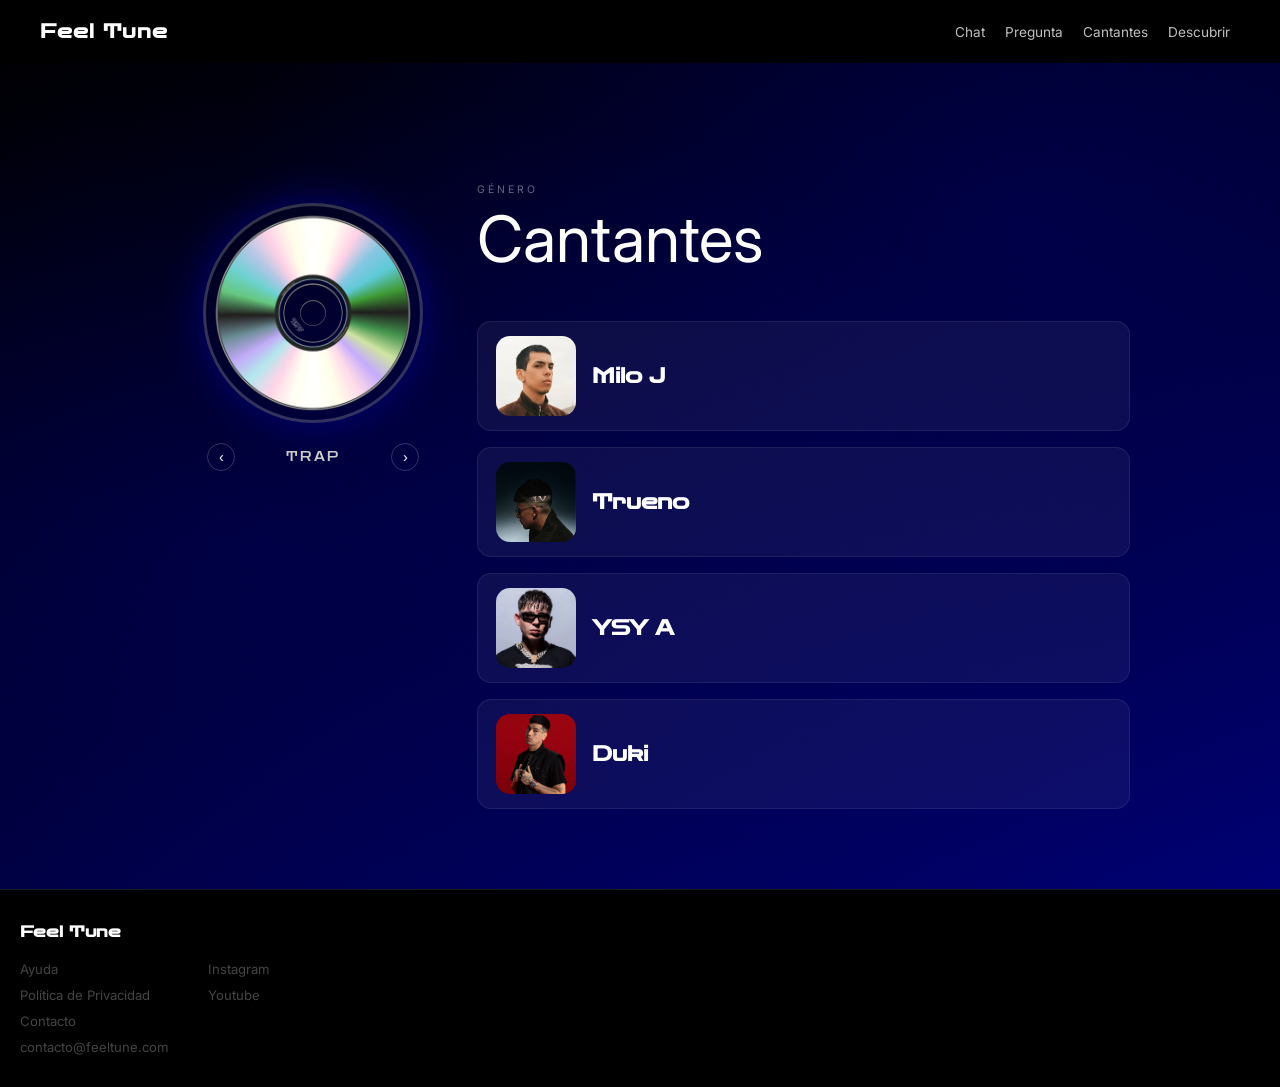
<file: cantantes.html>
<!DOCTYPE html>
<html lang="es">
<head>
  <meta charset="UTF-8">
  <meta name="viewport" content="width=device-width, initial-scale=1.0">
  <title>Feel Tune — Cantantes</title>
  <link rel="stylesheet" href="css/estilos.css">
</head>
<body class="pag-cantantes">

<!-- MOBILE MENU -->
<div class="mobile-menu" id="mobileMenu">
  <button class="mobile-menu-close" id="menuClose">✕</button>
  <a href="chat.html">Chat</a>
  <a href="preguntas.html">Preguntas</a>
  <a href="cantantes.html">Cantantes</a>
  <a href="descubrir.html">Descubrir</a>
</div>

<!-- HEADER -->
<header class="header-chat">
  <div class="nav-logo"><a href="index.html">Feel Tune</a></div>
  <nav class="nav-pag">
    <a href="chat.html">Chat</a>
    <a href="preguntas.html">Pregunta</a>
    <a href="cantantes.html">Cantantes</a>
    <a href="descubrir.html">Descubrir</a>
  </nav>
  <button class="hamburger" id="hamburger" aria-label="Menú">
    <span></span><span></span><span></span>
  </button>
</header>

<div class="contenedor-cantantes">

  <!-- ===== MOBILE: CD + flechas género + cantante único con flechas ===== -->
  <div class="mobile-cantantes-wrap" id="mobileCantantesWrap">
    <img src="imagenes/cd.png" class="mobile-cd-img" alt="disco">
    <div class="mobile-genre-nav">
      <button class="mobile-arrow-btn" id="mobileGenrePrev">&#8249;</button>
      <div class="mobile-genre-title" id="mobileGenreTitle">Trap</div>
      <button class="mobile-arrow-btn" id="mobileGenreNext">&#8250;</button>
    </div>
    <div class="mobile-cantantes-section">
      <div class="mobile-seccion-label">Cantantes</div>
      <div class="mobile-singer-row">
        <button class="mobile-arrow-btn" id="mobilePrev">&#8249;</button>
        <a class="mobile-singer-circle-wrap" id="mobileSingerLink" href="#">
          <img class="mobile-singer-circle" id="mobileSingerImg" src="" alt="">
          <span class="mobile-singer-name" id="mobileSingerName"></span>
        </a>
        <button class="mobile-arrow-btn" id="mobileNext">&#8250;</button>
      </div>
    </div>
  </div>

  <!-- ===== TABLET: CD centrado + grilla circular ===== -->
  <div class="disco-wrap" id="discoCdMobile" style="padding-top: 80px;">
    <img src="imagenes/cd.png" class="disco-cd" alt="disco" id="discoCdImg">
    <div class="genre-nav">
      <button class="genre-arrow" onclick="changeGenreTablet(-1)">&#8249;</button>
      <span class="genre-current-name" id="genreCurrentName">Trap</span>
      <button class="genre-arrow" onclick="changeGenreTablet(1)">&#8250;</button>
    </div>
  </div>
  <div class="mobile-cantantes-titulo">Cantantes</div>
  <div class="cantantes-grid-mobile" id="cantantesGridMobile"></div>

  <!-- ===== DESKTOP: CD sidebar + lista ===== -->
  <div class="cantantes-tablet-layout">
    <div class="disco-wrap">
      <img src="imagenes/cd.png" class="disco-cd" alt="disco" id="discoCd">
      <div class="genre-nav">
        <button class="genre-arrow" onclick="changeGenreTablet(-1)">&#8249;</button>
        <span class="genre-current-name" id="genreCurrentNameDesktop">Trap</span>
        <button class="genre-arrow" onclick="changeGenreTablet(1)">&#8250;</button>
      </div>
    </div>
    <div>
      <div class="tablet-genre-label" id="tabletGenreLabel">Género</div>
      <div class="tablet-titulo" id="tabletTitulo">Cantantes</div>
      <div class="tablet-cantantes-list" id="tabletCantantesList"></div>
    </div>
  </div>

</div>

<!-- FOOTER -->
<footer>
  <div class="footer-brand">Feel Tune</div>
  <div class="footer-links">
    <div class="footer-col">
      <a href="#">Ayuda</a>
      <a href="#">Política de Privacidad</a>
      <a href="#">Contacto</a>
      <a href="#">contacto@feeltune.com</a>
    </div>
    <div class="footer-col">
      <a href="#">Instagram</a>
      <a href="#">Youtube</a>
    </div>
  </div>
</footer>

<script src="script.js"></script>
</body>
</html>
</file>
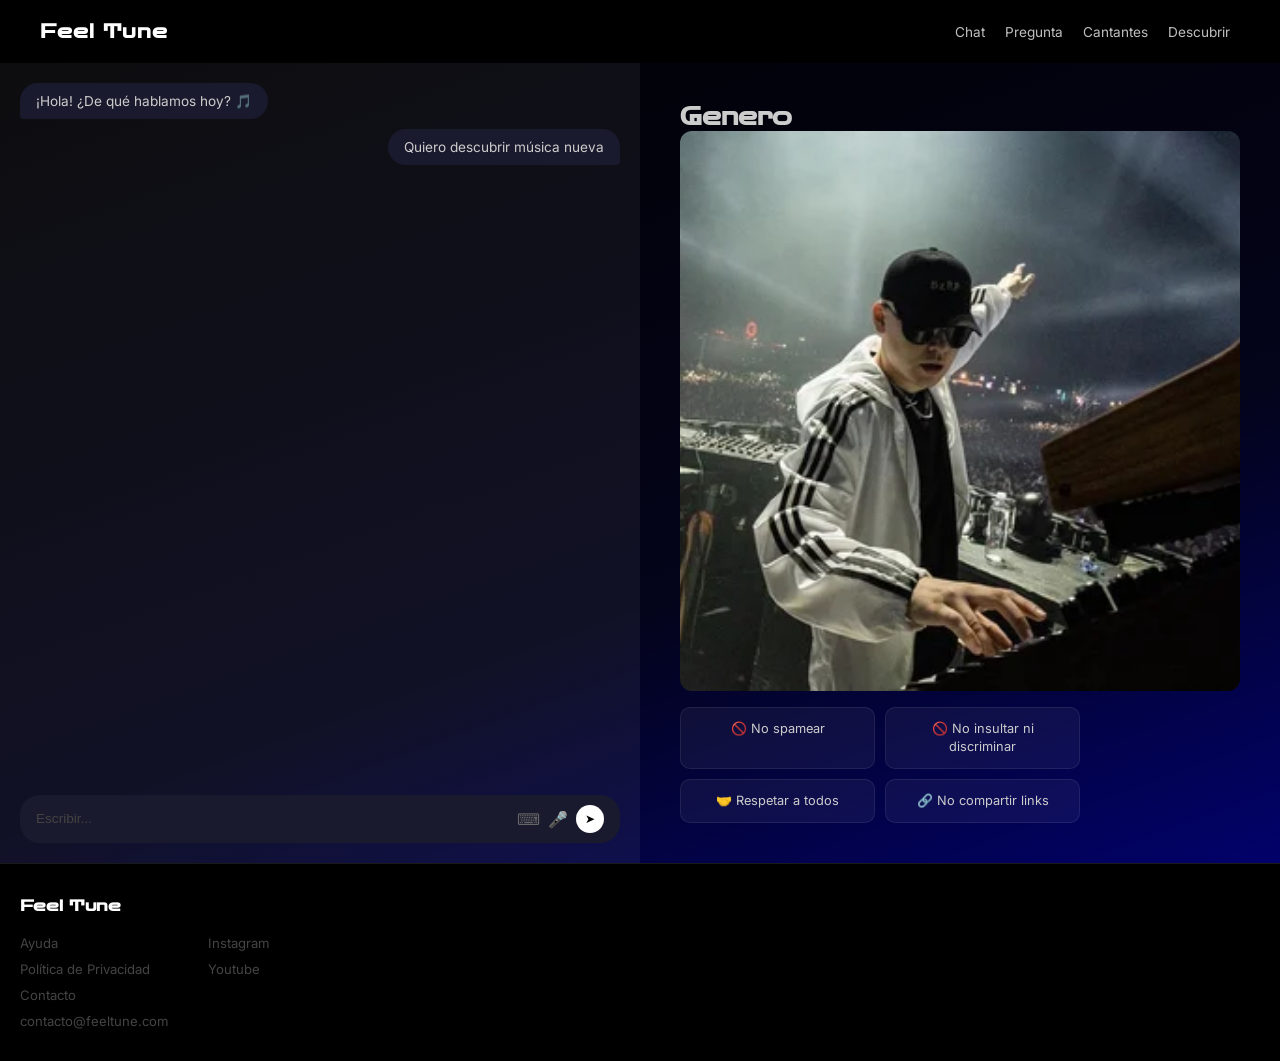
<file: chat.html>
<!DOCTYPE html>
<html lang="es">
<head>
  <meta charset="UTF-8">
  <meta name="viewport" content="width=device-width, initial-scale=1.0">
  <title>Feel Tune — Chat</title>
  <link rel="stylesheet" href="css/estilos.css">
</head>
<body class="chat">

<!-- MOBILE MENU -->
<div class="mobile-menu" id="mobileMenu">
  <button class="mobile-menu-close" id="menuClose">✕</button>
  <a href="chat.html">Chat</a>
  <a href="preguntas.html">Preguntas</a>
  <a href="cantantes.html">Cantantes</a>
  <a href="descubrir.html">Descubrir</a>
</div>

<!-- HEADER -->
<header class="header-chat">
  <div class="nav-logo"><a href="index.html">Feel Tune</a></div>
  <nav class="nav-pag">
    <a href="chat.html">Chat</a>
    <a href="preguntas.html">Pregunta</a>
    <a href="cantantes.html">Cantantes</a>
    <a href="descubrir.html">Descubrir</a>
  </nav>
  <button class="hamburger" id="hamburger" aria-label="Menú">
    <span></span><span></span><span></span>
  </button>
</header>

<!-- CHAT -->
<section class="chat-section chat-pag">
  <!-- Normas (mobile + tablet) -->
  <div class="normas-wrap" id="normasWrap">
    <button class="normas" id="normasBtn" onclick="toggleNormas()">Normas</button>
    <ul class="normas-list" id="normasList">
      <li>No spamear</li>
      <li>No insultar / Ni discriminar</li>
      <li>Respetar a todos</li>
      <li>No compartir links</li>
    </ul>
  </div>

  <div class="solo-chat" id="chatMessages">
    <div class="chat-burbuja izquierda">¡Hola! ¿De qué hablamos hoy? 🎵</div>
    <div class="chat-burbuja derecha">Quiero descubrir música nueva</div>
  </div>

  <form class="chat-input-wrap" id="chatForm" onsubmit="sendChat(event)">
    <input type="text" placeholder="Escribir..." class="chat-input" id="chatInput">
    <div class="chat-iconos">
      <span>⌨</span>
      <span>🎤</span>
      <button type="submit" class="chat-send" style="background:#fff;border:none;cursor:pointer;">➤</button>
    </div>
  </form>
</section>

<!-- Categoría / imagen -->
<div class="chat-categoria">
  <h2 class="titulo-chat">Genero</h2>
  <picture class="chat-foto">
  <source media="(min-width: 1200px)" srcset="imagenes/bzrp3.webp">
  <source media="(min-width: 768px)" srcset="imagenes/bzrp4.jpg">
  <img src="imagenes/bzrp2.jpg" alt="Imagen de BZRP Categoría">
  </picture>

  <!-- Normas desktop (2x2 grid below image) -->
  <div class="normas-desktop">
    <div class="normas-desktop-item">🚫 No spamear</div>
    <div class="normas-desktop-item">🚫 No insultar ni discriminar</div>
    <div class="normas-desktop-item">🤝 Respetar a todos</div>
    <div class="normas-desktop-item">🔗 No compartir links</div>
  </div>
</div>

<!-- FOOTER -->
<footer class="footer-chat">
  <div class="footer-brand">Feel Tune</div>
  <div class="footer-links">
    <div class="footer-col">
      <a href="#">Ayuda</a>
      <a href="#">Política de Privacidad</a>
      <a href="#">Contacto</a>
      <a href="#">contacto@feeltune.com</a>
    </div>
    <div class="footer-col">
      <a href="#">Instagram</a>
      <a href="#">Youtube</a>
    </div>
  </div>
</footer>

<script src="script.js"></script>
</body>
</html>
</file>
<file: css/estilos.css>
/* ===== TIPOGRAFÍA ===== */
@import url('https://fonts.googleapis.com/css2?family=Inter:wght@400;500;700&family=Zen+Dots&display=swap');
/* ===== RESET & BASE ===== */
*, *::before, *::after { margin: 0; padding: 0; box-sizing: border-box; }

:root {
  --ft-bg:       #0a0a0f;
  --ft-card:     #13131a;
  --ft-border:   #1e1e2e;
  --ft-accent:   #3a4eff;
  --ft-accent2:  #ff3a6e;
  --ft-text:     #f0f0f0;
  --ft-muted:    #666;
  --ft-radius:   14px;
  --ft-font-head: 'Zen Dots', cursive;
  --ft-font-body: 'Inter', sans-serif;
}

html { scroll-behavior: smooth; }

body {
  background: linear-gradient(160deg, #000000 0%, #04041a 55%, #00008b 100%);
  min-height: 100vh;
  color: #ccc;
  font-family: var(--ft-font-body);
  width: 100%;
  overflow-x: hidden;
}

h1, h2, h3 { font-family: var(--ft-font-head); }
img { max-width: 100%; display: block; }
a { text-decoration: none; }

/* ===================================================================
   HEADER / NAV — MOBILE (hamburger)
   =================================================================== */
header {
  width: 100%;
  display: flex;
  justify-content: space-between;
  align-items: center;
  padding: 16px 20px;
  z-index: 100;
  background: rgba(0, 0, 0, 0.97);
  position: sticky;
}

header.header-chat { position: sticky; top: 0; left: 0; }
header.header-index { position: sticky; top: 0; left: 0; }

.nav-logo a {
  color: white;
  font-family: var(--ft-font-head);
  font-size: 1rem;
  font-weight: 700;
  letter-spacing: 0.05em;
}

/* Desktop nav — hidden on mobile */
.nav-pag { display: none; }
.nav-pag a {
  color: #fff;
  font-size: 0.75rem;
  margin-inline: 8px;
  opacity: 0.75;
  transition: opacity .2s;
}
.nav-pag a:hover { opacity: 1; }

/* Hamburger button */
.hamburger {
  display: flex;
  flex-direction: column;
  gap: 5px;
  cursor: pointer;
  background: none;
  border: none;
  padding: 4px;
  z-index: 200;
}
.hamburger span {
  display: block;
  width: 24px;
  height: 2px;
  background: #fff;
  border-radius: 2px;
  transition: all .3s ease;
}
.hamburger.open span:nth-child(1) { transform: translateY(7px) rotate(45deg); }
.hamburger.open span:nth-child(2) { opacity: 0; }
.hamburger.open span:nth-child(3) { transform: translateY(-7px) rotate(-45deg); }

/* Mobile dropdown menu */
.mobile-menu {
  display: none;
  position: fixed;
  top: 0; left: 0;
  width: 100%; height: 100%;
  background: rgba(0,0,0,0.97);
  z-index: 150;
  flex-direction: column;
  align-items: center;
  justify-content: center;
  gap: 32px;
}
.mobile-menu.open { display: flex; }
.mobile-menu a {
  color: #fff;
  font-family: var(--ft-font-head);
  font-size: 1.8rem;
  letter-spacing: 0.05em;
  opacity: 0;
  transform: translateY(20px);
  transition: opacity .3s ease, transform .3s ease;
}
.mobile-menu.open a { opacity: 1; transform: translateY(0); }
.mobile-menu.open a:nth-child(1) { transition-delay: .05s; }
.mobile-menu.open a:nth-child(2) { transition-delay: .10s; }
.mobile-menu.open a:nth-child(3) { transition-delay: .15s; }
.mobile-menu.open a:nth-child(4) { transition-delay: .20s; }
.mobile-menu a:hover { color: var(--ft-accent); }
.mobile-menu-close {
  position: absolute;
  top: 20px; right: 20px;
  background: none; border: none;
  color: #fff; font-size: 2rem;
  cursor: pointer; z-index: 200;
}

/* ===================================================================
   FOOTER
   =================================================================== */
footer {
  width: 100%;
  padding: 32px 20px;
  background: #000;
  border-top: 1px solid #1a1a1a;
  margin-top: auto;
}
.footer-brand {
  color: #fff;
  font-family: var(--ft-font-head);
  font-size: 1rem;
  font-weight: 800;
  margin-bottom: 20px;
}
.footer-links { display: flex; gap: 40px; }
.footer-col { display: flex; flex-direction: column; gap: 10px; }
.footer-col a { color: #444; font-size: 0.82rem; }
.footer-col a:hover { color: #ccc; }

/* ===================================================================
   INDEX — MOBILE
   =================================================================== */

/* HERO */
.hero {
  position: relative;
  width: 100%;
  height: 85vh;
  overflow: hidden;
  background: #111;
}
.hero-video {
  position: absolute;
  top: 0; left: 0;
  width: 100%; height: 100%;
  object-fit: cover;
  z-index: 0;
}
.hero-overlay {
  position: absolute;
  inset: 0;
  background: linear-gradient(to bottom, rgba(0,0,0,0.3) 0%, rgba(0,0,0,0.6) 100%);
  z-index: 1;
}
.hero-content {
  position: relative;
  z-index: 2;
  padding: 120px 20px 40px;
}
.hero-content h1 {
  font-size: 3rem;
  color: #fff;
  line-height: 1.05;
  text-transform: uppercase;
}
.hero-content h1 span { font-style: italic; color: var(--ft-accent); }
.hero-content p {
  color: #ccc;
  font-size: 0.85rem;
  margin-top: 12px;
  line-height: 1.6;
}

/* CANTANTES SCROLL */
.cantantes-section { width: 100%; padding: 20px 0; background: #000; }
.cantantes-scroll {
  display: flex;
  gap: 16px;
  padding: 0 20px;
  overflow-x: auto;
  scrollbar-width: none;
}
.cantantes-scroll::-webkit-scrollbar { display: none; }
.cantante-img {
  width: 72px; height: 72px;
  border-radius: 50%;
  object-fit: cover;
  flex-shrink: 0;
  border: 2px solid #222;
  cursor: pointer;
  transition: border-color .2s;
}
.cantante-img:hover { border-color: var(--ft-accent); }

/* DATOS */
.datos {
  width: 100%;
  padding: 24px 20px;
  background: #000;
  border-top: 1px solid #1a1a1a;
}
.datos-header { display: flex; justify-content: space-between; align-items: center; margin-bottom: 20px; }
.datos-brand { color: #fff; font-weight: 700; font-size: 0.95rem; }
.datos-servicio { color: #555; font-size: 0.8rem; }
.datos-links { display: flex; flex-direction: column; gap: 8px; margin-bottom: 20px; }
.datos-link {
  display: flex; justify-content: space-between; align-items: center;
  color: #fff; font-size: 1.1rem; font-weight: 600;
  border-bottom: 1px solid #1a1a1a; padding-bottom: 8px;
}
.num { color: #444; font-size: 0.75rem; font-weight: 400; }
.datos-texto { color: #666; font-size: 0.82rem; line-height: 1.7; margin-bottom: 20px; }
.btn-sumate {
  display: block; width: 100%; padding: 14px;
  background: #fff; color: #000; border: none; border-radius: 30px;
  font-size: 0.9rem; font-weight: 700; cursor: pointer; letter-spacing: 0.02em;
}
.btn-sumate:hover { background: #e0e0e0; }

/* CUERPO — mobile: só uma imagem */
.cuerpo { width: 100%; padding: 24px 20px; background: transparent; }
.cuerpo-img-wrap { display: flex;flex-direction: column; gap: 10px; margin-bottom: 20px; }
.cuerpo-img {
  width: 100%; /* mobile: só 1 imagem ocupa tudo */
  border-radius: 12px;
  object-fit: cover;
  aspect-ratio: 3/4;
}
.cuerpo-img.hide-mobile { display: none; } /* segunda imagen escondida no mobile */
.cuerpo-titulo { color: #fff; font-size: 1.2rem; line-height: 1.4; text-align: center; }

/* CHAT DEMO (index + sección) */
.chat-section {
  width: 100%;
  padding: 24px 20px;
  background: transparent;
  display: flex; flex-direction: column; gap: 10px;
}
.chat-burbuja {
  background: #1a1a2e;
  color: #ccc;
  padding: 10px 16px;
  border-radius: 18px;
  font-size: 0.85rem;
  max-width: 80%;
}
.chat-burbuja.izquierda { align-self: flex-start; border-bottom-left-radius: 4px; }
.chat-burbuja.derecha { align-self: flex-end; border-bottom-right-radius: 4px; }
.chat-input-wrap {
  margin-top: 8px;
  background: #1a1a2e;
  border-radius: 20px;
  padding: 10px 16px;
  display: flex; align-items: center; gap: 10px;
}
.chat-input {
  flex: 1; background: transparent; border: none; outline: none;
  color: #ccc; font-size: 0.85rem;
}
.chat-input::placeholder { color: #444; }
.chat-iconos { display: flex; gap: 8px; align-items: center; color: #666; font-size: 1rem; }
.chat-send {
  background: #fff; color: #000; border-radius: 50%;
  width: 28px; height: 28px;
  display: flex; align-items: center; justify-content: center;
  font-size: 0.75rem; cursor: pointer;
}

/* REGISTRO */
#registro {
  width: 100%; padding: 32px 20px;
  background: transparent; border-top: 1px solid #1a1a1a;
}
#registro h3 { color: #fff; font-size: 1.6rem; line-height: 1.2; margin-bottom: 8px; }
#registro > p { color: #555; font-size: 0.82rem; margin-bottom: 20px; }
.registro-foto {
  width: 60px; height: 60px; border-radius: 50%;
  overflow: hidden; margin-bottom: 20px; border: 2px solid #333;
  background: linear-gradient(to bottom, #e67171, #c20e0e 90%);
}
.registro-form { display: flex; flex-direction: column; gap: 12px; }
.reg-input {
  width: 100%; background: #111; border: 1px solid #2a2a2a;
  border-radius: 8px; padding: 12px 16px; color: #ccc; font-size: 0.9rem; outline: none;
}
.reg-input::placeholder { color: #444; }
.reg-input:focus { border-color: #444; }
.btn-enviar {
  width: 100%; padding: 14px;
  background: #fff; color: #000; border: none; border-radius: 30px;
  font-size: 0.9rem; font-weight: 700; cursor: pointer; margin-top: 4px;
}
.btn-enviar:hover { background: #e0e0e0; }
/* Success message */
.form-success { display: none; text-align: center; color: var(--ft-accent); font-size: 1rem; padding: 20px 0; }

/* ===================================================================
   CHAT PAGE — MOBILE
   =================================================================== */
body.chat { display: flex; flex-direction: column; min-height: 100vh; }

.chat-section.chat-pag {
  flex: 1;
  padding: 20px 20px 90px;
  display: flex; flex-direction: column; gap: 10px;
}
.solo-chat { display: flex; flex-direction: column; gap: 10px; flex: 1; }

/* Normas dropdown */
.normas-wrap { position: relative; margin-bottom: 12px; }
.normas {
  padding: 10px 20px;
  background: #00008b;
  color: #ccc; border: none; border-radius: 10px;
  cursor: pointer; font-size: 0.85rem;
  display: flex; align-items: center; gap: 8px;
}
.normas::after { content: '▾'; transition: transform .2s; }
.normas.open::after { transform: rotate(180deg); }
.normas-list {
  display: none;
  position: absolute; top: calc(100% + 8px); left: 0;
  background: #111; border: 1px solid #2a2a2a;
  border-radius: 10px; padding: 8px 0; min-width: 220px;
  z-index: 50; box-shadow: 0 8px 24px rgba(0,0,0,0.6);
}
.normas-list.open { display: block; }
.normas-list li {
  list-style: none;
  padding: 10px 16px;
  font-size: 0.83rem; color: #ccc;
  border-bottom: 1px solid #1a1a1a;
}
.normas-list li:last-child { border-bottom: none; }
.normas-list li::before { content: '• '; color: var(--ft-accent); }

picture.chat-foto {
  display: block;
  width: 100%;
  border-radius: 12px;
  aspect-ratio: 1;
  overflow: hidden;
}

picture.chat-foto img {
  width: 100%;
  height: 100%;
  object-fit: cover;
  display: block;
}

/* Chat page footer */
.footer-chat { margin-top: auto; }

/* ===================================================================
   PREGUNTAS PAGE
   =================================================================== */
body.pregunta-body { display: flex; flex-direction: column; min-height: 100vh; }

.preguntas-pag {
  flex: 1;
  width: 90%; max-width: 600px;
  margin: 40px auto;
  display: flex; flex-direction: column; align-items: center; gap: 12px;
}

.preguntas-titulo {
  color: #fff; font-size: 1.4rem; margin-bottom: 8px; text-align: center;
}

.faq-item {
  width: 100%;
  background: var(--ft-card);
  border: 1px solid var(--ft-border);
  border-radius: var(--ft-radius);
  overflow: hidden;
}
.faq-pregunta {
  width: 100%; text-align: left; padding: 16px 20px;
  background: none; border: none; color: #fff;
  font-size: 0.9rem; cursor: pointer;
  display: flex; justify-content: space-between; align-items: center;
  gap: 12px;
}
.faq-pregunta::after { content: '+'; font-size: 1.2rem; color: var(--ft-accent); flex-shrink: 0; transition: transform .2s; }
.faq-item.open .faq-pregunta::after { transform: rotate(45deg); }
.faq-respuesta {
  max-height: 0; overflow: hidden;
  transition: max-height .35s ease, padding .2s ease;
  padding: 0 20px; color: #888; font-size: 0.85rem; line-height: 1.7;
}
.faq-item.open .faq-respuesta {
  max-height: 200px; padding: 0 20px 16px;
}

/* ===================================================================
   CANTANTES PAGE — MOBILE
   =================================================================== */
body.pag-cantantes {
  background: linear-gradient(160deg, #000 0%, #000033 60%, #00008b 100%);
  display: flex; flex-direction: column; min-height: 100vh;
}

.contenedor-cantantes { flex: 1; padding: 0; }

/* Ocultar bloques que no son de mobile */
.genero-switcher         { display: none; }
.cantantes-grid          { display: none; }
.disco-wrap              { display: none; }
.mobile-cantantes-titulo { display: none; }
.cantantes-grid-mobile   { display: none; }
.cantantes-tablet-layout { display: none; }

/* ===== NUEVO LAYOUT MOBILE ===== */
.mobile-cantantes-wrap {
  display: flex;
  flex-direction: column;
  align-items: center;
  padding: 90px 20px 60px;
  gap: 0;
}

.mobile-cd-img {
  width: 190px; height: 190px;
  border-radius: 50%;
  object-fit: cover;
  border: 3px solid rgba(255,255,255,0.2);
  box-shadow: 0 0 50px rgba(0,0,200,0.7);
  animation: spinMobile 12s linear infinite;
}
@keyframes spinMobile {
  from { transform: rotate(0deg); }
  to   { transform: rotate(360deg); }
}

/* Fila de navegación de género */
.mobile-genre-nav {
  display: flex;
  align-items: center;
  gap: 14px;
  margin: 20px 0 32px;
}

.mobile-genre-title {
  font-family: var(--ft-font-head);
  font-size: 1.5rem;
  color: #fff;
  letter-spacing: 0.05em;
  text-align: center;
  min-width: 140px;
}

/* Sección cantante */
.mobile-cantantes-section {
  width: 100%;
  display: flex;
  flex-direction: column;
  align-items: center;
  gap: 20px;
}

.mobile-seccion-label {
  font-family: var(--ft-font-head);
  font-size: 1.4rem;
  color: #fff;
  letter-spacing: 0.04em;
  text-align: center;
}

/* Fila: flecha + foto + flecha */
.mobile-singer-row {
  display: flex;
  align-items: center;
  gap: 20px;
}

.mobile-arrow-btn {
  background: none;
  border: 1px solid rgba(255,255,255,0.25);
  color: #fff;
  border-radius: 50%;
  width: 36px; height: 36px;
  font-size: 1.2rem;
  cursor: pointer;
  display: flex; align-items: center; justify-content: center;
  transition: all .2s;
  flex-shrink: 0;
}
.mobile-arrow-btn:hover {
  background: var(--ft-accent);
  border-color: var(--ft-accent);
}

.mobile-singer-circle-wrap {
  display: flex;
  flex-direction: column;
  align-items: center;
  gap: 12px;
  text-decoration: none;
  transition: opacity .2s;
}
.mobile-singer-circle-wrap:hover { opacity: 0.85; }

.mobile-singer-circle {
  width: 160px; height: 160px;
  border-radius: 50%;
  object-fit: cover;
  object-position: top;
  border: 3px solid rgba(255,255,255,0.25);
  box-shadow: 0 0 35px rgba(0,0,200,0.55);
}

.mobile-singer-name {
  color: #ccc;
  font-size: 0.92rem;
  font-weight: 500;
  text-align: center;
  font-family: var(--ft-font-head);
  letter-spacing: 0.03em;
}

/* CD layout — estilos base para tablet */
@keyframes spin { from { transform: rotate(0deg); } to { transform: rotate(360deg); } }
.disco-cd {
  width: 150px; height: 150px; border-radius: 50%;
  object-fit: cover;
  border: 3px solid rgba(255,255,255,0.2);
  box-shadow: 0 0 40px rgba(0,0,139,0.8);
  animation: spin 12s linear infinite;
}
.genre-nav { display: flex; align-items: center; gap: 10px; }
.genre-arrow {
  background: none; border: 1px solid rgba(255,255,255,0.2);
  color: #fff; border-radius: 50%; width: 32px; height: 32px;
  cursor: pointer; font-size: 1.1rem; display: flex; align-items: center; justify-content: center;
  transition: all .2s;
}
.genre-arrow:hover { background: var(--ft-accent); border-color: var(--ft-accent); }
.genre-current-name {
  color: #fff; font-size: 1.1rem; font-family: var(--ft-font-head);
  letter-spacing: .05em; white-space: nowrap; min-width: 100px; text-align: center;
}
.mobile-cantantes-titulo {
  color: #fff; font-family: var(--ft-font-head);
  font-size: 1.6rem; text-align: center;
  margin: 20px 0 8px; padding: 0 20px;
}
.cantantes-grid-mobile {
  display: none;
}
.cantante-card-mobile {
  display: flex; flex-direction: column; align-items: center; gap: 8px;
  text-decoration: none; cursor: pointer;
}
.cantante-card-mobile img {
  width: 100px; height: 100px;
  border-radius: 50%; object-fit: cover; object-position: top;
  border: 2px solid rgba(255,255,255,0.15);
  transition: border-color .2s, box-shadow .2s;
}
.cantante-card-mobile:hover img {
  border-color: var(--ft-accent);
  box-shadow: 0 0 16px rgba(58,78,255,0.5);
}
.cantante-card-mobile-nombre {
  color: #fff; font-size: 0.82rem; font-weight: 600;
  font-family: var(--ft-font-head); text-align: center;
}

/* ===================================================================
   INFO PAGE
   =================================================================== */
body.info-body {
  background: linear-gradient(160deg, #000 0%, #000033 60%, #00008b 100%);
  display: flex; flex-direction: column; min-height: 100vh;
}
.info-container {
  flex: 1; max-width: 700px; margin: 0 auto;
  padding: 100px 20px 60px;
  display: flex; flex-direction: column; align-items: center; gap: 24px;
}
.info-foto {
  width: 200px; height: 200px;
  border-radius: 50%; object-fit: cover; object-position: top;
  border: 3px solid rgba(255,255,255,0.2);
  box-shadow: 0 0 40px rgba(0,0,255,0.4);
}
.info-nombre {
  font-size: 2.4rem; color: #fff; text-align: center;
}
.info-genero {
  font-size: 0.75rem; letter-spacing: .3em; text-transform: uppercase;
  color: var(--ft-accent); text-align: center;
}
.info-texto {
  color: #888; font-size: 0.9rem; line-height: 1.8; text-align: center; max-width: 540px;
}

/* ===================================================================
   DESCUBRIR PAGE
   =================================================================== */
body.body-descubrir {
  background: var(--ft-bg);
  display: flex; flex-direction: column;
  color: var(--ft-text);
  min-height: 100vh;
}

/* .phone ya no limita el ancho — es solo un contenedor flex */
.phone { width: 100%; flex: 1; display: flex; flex-direction: column; }

body.body-descubrir .hero {
  width: 100%; height: 220px;
  background-image: url("https://images.unsplash.com/photo-1501386761578-eac5c94b800a?q=80&w=1200&auto=format&fit=crop");
  background-size: cover; background-position: center;
  flex-shrink: 0;
}

.progress-bar-wrap { padding: 16px 24px; 
display: flex;
flex-direction: column;
align-items: center;}
.progress-bar-track {
  height: 4px; background: var(--ft-border); border-radius: 2px; overflow: hidden;
}
.progress-bar-fill {
  height: 100%; background: var(--ft-accent); border-radius: 2px;
  transition: width .5s cubic-bezier(.4,0,.2,1);
}
.progress-dots {
  display: flex; gap: 4px; margin-top: 10px;
  overflow-x: auto; padding-bottom: 2px; scrollbar-width: none;
}
.progress-dots::-webkit-scrollbar { display: none; }
.dot {
  width: 18px; height: 18px; border-radius: 50%;
  border: 1.5px solid var(--ft-border); flex-shrink: 0; transition: all .3s ease; font-size: 0;
}
.dot.done { background: var(--ft-accent); border-color: var(--ft-accent); }
.dot.active { border-color: var(--ft-accent); box-shadow: 0 0 0 2px rgba(58,78,255,.25); }

/* Mobile: columna única */
.main-content {
  padding: 16px 24px; flex: 1;
  display: flex; flex-direction: column; gap: 16px;
}
.stats-card {
  background: var(--ft-card); border: 1px solid var(--ft-border);
  border-radius: var(--ft-radius); padding: 16px 20px;
}
.stats-title { font-size: 11px; text-transform: uppercase; letter-spacing: 1.5px; color: var(--ft-muted); margin-bottom: 12px; }
.stats-row { display: flex; gap: 12px; }
.stat-item {
  flex: 1; background: var(--ft-bg); border: 1px solid var(--ft-border);
  border-radius: 10px; padding: 14px; text-align: center;
}
.stat-num { font-family: var(--ft-font-head); font-size: 26px; color: var(--ft-accent); }
.stat-label { font-size: 11px; color: var(--ft-muted); margin-top: 4px; }
.upcoming-list { margin-top: 12px; display: flex; flex-direction: column; gap: 6px; }
.upcoming-item {
  display: flex; align-items: center; gap: 10px;
  padding: 10px 14px; background: var(--ft-bg);
  border-radius: 9px; border: 1px solid var(--ft-border);
}
.upcoming-num { font-size: 11px; color: var(--ft-muted); min-width: 24px; }
.upcoming-q { font-size: 13px; color: var(--ft-muted); white-space: nowrap; overflow: hidden; text-overflow: ellipsis; flex: 1; }

.q-wrap { display: block; }
.q-counter { font-size: 11px; color: var(--ft-muted); text-transform: uppercase; letter-spacing: 1.5px; margin-bottom: 8px; }
.q-text { font-size: 20px; font-weight: 600; line-height: 1.4; margin-bottom: 24px; color: var(--ft-text); }
.options { display: flex; flex-direction: column; gap: 10px; }
.opt-btn {
  display: flex; align-items: center; gap: 14px;
  padding: 14px 18px; background: var(--ft-card);
  border: 1.5px solid var(--ft-border); border-radius: var(--ft-radius);
  cursor: pointer; transition: all .2s ease;
  text-align: left; color: var(--ft-text);
  font-family: var(--ft-font-body); font-size: 15px; width: 100%;
}
.opt-letter {
  width: 30px; height: 30px; border-radius: 8px;
  background: var(--ft-border); display: flex; align-items: center;
  justify-content: center; font-size: 13px; font-weight: 600; flex-shrink: 0; transition: all .2s;
}
.opt-btn:hover { border-color: var(--ft-accent); background: #07001a; }
.opt-btn:hover .opt-letter { background: var(--ft-accent); color: #0d0d0d; }
.opt-btn.selected { border-color: var(--ft-accent); background: #050020; }
.opt-btn.selected .opt-letter { background: var(--ft-accent); color: #0d0d0d; }
.opt-btn.correct { border-color: #362ae7; background: #020020; }

.confirm-wrap { margin-top: 20px; display: flex; justify-content: flex-end; }
.confirm-btn {
  padding: 13px 32px; background: var(--ft-accent); color: #0d0d0d;
  border: none; border-radius: 10px; font-family: var(--ft-font-body);
  font-size: 15px; font-weight: 700; cursor: pointer; transition: all .2s;
  opacity: .4; pointer-events: none;
}
.confirm-btn.active { opacity: 1; pointer-events: all; }
.confirm-btn.active:hover { transform: scale(1.03); }

/* Score pill */
.score-pill {
  background: var(--ft-card); border: 1px solid var(--ft-border);
  border-radius: 20px; padding: 5px 13px; font-size: 13px; font-weight: 600; color: var(--ft-accent);
}

/* Result */
.result-screen {
  padding: 40px 24px; display: none; flex-direction: column; align-items: center; text-align: center;
}
.result-screen.show { display: flex; }
.result-emoji { font-size: 64px; margin-bottom: 16px; animation: pop .5s cubic-bezier(.36,1.7,.6,1); }
@keyframes pop { from { transform: scale(0); } to { transform: scale(1); } }
.result-genre { font-family: var(--ft-font-head); font-size: 32px; color: var(--ft-accent); margin-bottom: 10px; }
.result-desc { font-size: 15px; color: var(--ft-muted); line-height: 1.7; margin-bottom: 28px; max-width: 540px; }
.result-breakdown { width: 100%; max-width: 600px; display: flex; flex-direction: column; gap: 8px; margin-bottom: 28px; }
.result-bar-row { display: flex; align-items: center; gap: 12px; }
.result-bar-label { font-size: 13px; color: var(--ft-muted); min-width: 120px; text-align: right; }
.result-bar-track { flex: 1; height: 7px; background: var(--ft-border); border-radius: 3px; overflow: hidden; }
.result-bar-fill { height: 100%; border-radius: 3px; transition: width 1s ease; }
.restart-btn {
  padding: 14px 40px; background: transparent;
  border: 1.5px solid var(--ft-accent); color: var(--ft-accent);
  border-radius: 10px; font-family: var(--ft-font-body); font-size: 16px;
  font-weight: 600; cursor: pointer; transition: all .2s;
}
.restart-btn:hover { background: var(--ft-accent); color: #0d0d0d; }

body.body-descubrir footer { width: 100%; flex-shrink: 0; }

/* ===================================================================
   TABLET (768px – 1199px)
   =================================================================== */
@media screen and (min-width: 768px) {

  /* NAV: show desktop links, hide hamburger */
  .nav-pag { display: flex; }
  .hamburger { display: none; }
  .mobile-menu { display: none !important; }

  header { padding: 20px 40px; }
  .nav-logo a { font-size: 1.2rem; }
  .nav-pag a { font-size: 0.85rem; margin-inline: 10px; }

  /* INDEX grid */
  body.index {
    display: grid;
    grid-template-columns: 1fr 1fr;
    grid-template-areas:
      "header    header"
      "hero      hero"
      "cantantes cantantes"
      "datos     datos"
      "cuerpo    chat"
      "registro  registro"
      "footer    footer";
  }
  body.index header              { grid-area: header; }
  body.index .hero               { grid-area: hero; }
  body.index .cantantes-section  { grid-area: cantantes; }
  body.index .datos              { grid-area: datos; }
  body.index .cuerpo             { grid-area: cuerpo; }
  body.index .chat-section       { grid-area: chat; }
  body.index #registro           { grid-area: registro; }
  body.index footer              { grid-area: footer; }

  /* Mostrar ambas imágenes en tablet/desktop */
  .cuerpo-img {  }
  .cuerpo-img.hide-mobile { display: block; }

  .hero { height: 70vh; }
  .hero-content { padding: 140px 40px 60px; }
  .hero-content h1 { font-size: 5rem; }
  .hero-content p { font-size: 1rem; max-width: 400px; }

  .cantantes-section { padding: 24px 0; }
  .cantantes-scroll { padding: 0 40px; gap: 20px; }
  .cantante-img { width: 88px; height: 88px; }

  .datos {
    display: grid;
    grid-template-columns: 1fr 1fr;
    grid-template-areas: "brand links" "texto links" "boton links";
    column-gap: 48px; padding: 48px 40px;
  }
  .datos-header { grid-area: brand; margin-bottom: 24px; }
  .datos-texto  { grid-area: texto; font-size: 0.9rem; max-width: 320px; }
  .btn-sumate   { grid-area: boton; width: auto; padding: 14px 32px; align-self: start; margin-top: 24px; }
  .datos-links  { grid-area: links; align-self: center; margin-bottom: 0; }
  .datos-link   { font-size: 2.2rem; font-weight: 800; padding-bottom: 16px; }

  .cuerpo       { padding: 32px 20px 32px 40px; }
  .cuerpo-titulo { font-size: 1.1rem; text-align: left; }
  .chat-section {
    padding: 32px 40px 32px 20px;
    justify-content: center;
    background: rgba(255,255,255,0.05);
    border-radius: 0;
  }

  #registro {
    display: grid;
    grid-template-columns: 1fr 1fr;
    grid-template-areas: "titulo form" "bajada form" "foto form";
    column-gap: 48px; padding: 48px 40px;
  }
  #registro h3 { grid-area: titulo; font-size: 2.4rem; }
  #registro > p { grid-area: bajada; }
  .registro-foto { grid-area: foto; width: 70px; height: 70px; }
  .registro-form { grid-area: form; align-self: center; }

  /* CHAT PAGE TABLET */
  body.chat {
    display: grid;
    grid-template-rows: auto 1fr auto;
    grid-template-columns: 1fr 1fr;
    grid-template-areas: "header header" "chat categoria" "footer footer";
    min-height: 100vh;
  }
  body.chat header { grid-area: header; }
  body.chat .chat-section.chat-pag {
    grid-area: chat; padding: 20px;
    background: rgba(255,255,255,0.05);
  }
  body.chat .chat-categoria { grid-area: categoria; padding: 20px; justify-content: center; }
  body.chat .categoria { width: 80%; max-width: 400px; aspect-ratio: auto; }
  body.chat footer { grid-area: footer; }

  /* NORMAS tablet: mismo comportamiento que mobile */

  /* CANTANTES PAGE TABLET — CD centrado + grilla circular */
  body.pag-cantantes { display: flex; flex-direction: column; min-height: 100vh; }

  /* Ocultar mobile wrap, mostrar tablet */
  .mobile-cantantes-wrap   { display: none; }
  .disco-wrap              { display: flex; flex-direction: column; align-items: center; gap: 12px; padding-top: 32px; }
  .mobile-cantantes-titulo { display: block; }
  .cantantes-grid-mobile   { display: grid; }

  .disco-cd { width: 200px; height: 200px; }
  .genre-current-name { font-size: 1.3rem; min-width: 140px; }
  .mobile-cantantes-titulo { font-size: 2rem; }

.cantantes-grid-mobile {
  display: grid;
  grid-template-columns: repeat(2, 180px);
  justify-content: center;
  gap: 40px 80px;
  padding: 30px 0 60px;
}
.cantante-card-mobile img {
  width: 200px;
  height: 200px;
  border-radius: 50%;
  object-fit: cover;
}
  .cantante-card-mobile-nombre { font-size: 0.9rem; }

  /* Desktop layout sigue oculto */
  .cantantes-tablet-layout { display: none; }

  /* PREGUNTAS TABLET */
  .preguntas-pag { width: 70%; }

  /* DESCUBRIR tablet: hero más alto, dos columnas */
  body.body-descubrir { flex-direction: column; }
  .phone { max-width: 100%; }
  body.body-descubrir .hero { height: 280px; }
  .main-content {
    display: grid;
    grid-template-columns: 300px 1fr;
    gap: 24px;
    align-items: start;
    padding: 24px 40px;
  }
  .stats-card { margin-bottom: 0; position: sticky; top: 100px; }
  .q-text { font-size: 22px; }
}

/* ===================================================================
   DESKTOP (1200px+)
   =================================================================== */
@media screen and (min-width: 1200px) {

  /* INDEX */
  .hero-content h1 { font-size: 7rem; }
  .cuerpo-titulo { font-size: 1.4rem; }
  .datos-link { font-size: 3rem; }

  /* DESCUBRIR desktop: columnas más anchas, hero más alto */
  body.body-descubrir .hero { height: 340px; }
  .main-content {
    grid-template-columns: 360px 1fr;
    gap: 40px;
    padding: 40px 80px;
    max-width: 1400px;
    margin: 0 auto;
    width: 100%;
  }
  .progress-bar-wrap { padding: 20px 80px; max-width: 1400px; margin: 0 auto; width: 100%; }
  .q-text { font-size: 24px; }
  .stat-num { font-size: 32px; }
  
  .cuerpo-img-wrap{
    display:flex;
    flex-direction:row;
    gap:20px;
  }

  .cuerpo-img-wrap > *{
    flex:1;
  }

  .cuerpo-img{
    width:100%;
    height:500px;
    object-fit:cover;
  }


  /* CHAT desktop: normas as static list below image */
  body.chat {
    grid-template-columns: 1fr 1fr;
  }
  body.chat .chat-categoria { flex-direction: column; align-items: center; gap: 16px; padding: 40px; }

  .normas-desktop { display: none; }
  .normas-desktop-item {
    background: rgba(255,255,255,0.05);
    border: 1px solid rgba(255,255,255,0.08);
    border-radius: 10px; padding: 12px 16px;
    color: #ccc; font-size: 0.8rem; line-height: 1.4;
    text-align: center;
  }
  /* Hide the dropdown normas in desktop */
  body.chat .normas-wrap { display: none; }
  /* Show desktop normas only on desktop */
  .normas-desktop { display: none; }

  /* CANTANTES DESKTOP — layout de dos columnas */
  body.pag-cantantes {
    background:
      radial-gradient(ellipse at 20% 50%, #0000ff22 0%, transparent 60%),
      radial-gradient(ellipse at 80% 20%, #00008b55 0%, transparent 55%),
      linear-gradient(160deg, #000000 0%, #000033 50%, #00008b 100%);
  }

  /* Ocultar mobile y tablet, mostrar desktop */
  .mobile-cantantes-wrap   { display: none; }
  .disco-wrap              { display: none; }
  .mobile-cantantes-titulo { display: none; }
  .cantantes-grid-mobile   { display: none; }

  .cantantes-tablet-layout {
    display: grid;
    grid-template-columns: 1fr 2fr;
    gap: 0;
    max-width: 1100px; margin: 0 auto;
    padding: 120px 60px 80px;
  }

  /* Restaurar el disco-wrap dentro del tablet-layout */
  .cantantes-tablet-layout .disco-wrap {
    display: flex; flex-direction: column; align-items: center; gap: 20px;
    padding-top: 20px; position: sticky; top: 120px;
  }
  .cantantes-tablet-layout .disco-cd {
    width: 220px; height: 220px;
    border-radius: 50%; object-fit: cover;
    border: 3px solid rgba(255,255,255,0.2);
    box-shadow: 0 0 40px rgba(0,0,139,0.8);
    animation: floatSpin 20s linear infinite;
  }
  @keyframes floatSpin {
    0%   { transform: rotate(0deg) translateY(0px); }
    50%  { transform: rotate(180deg) translateY(-10px); }
    100% { transform: rotate(360deg) translateY(0px); }
  }
  .cantantes-tablet-layout .genre-nav { display: flex; align-items: center; gap: 8px; }
  .cantantes-tablet-layout .genre-arrow {
    background: none; border: 1px solid rgba(255,255,255,0.2);
    color: #fff; border-radius: 50%; width: 28px; height: 28px;
    cursor: pointer; font-size: 0.9rem; display: flex; align-items: center; justify-content: center;
    transition: all .2s;
  }
  .cantantes-tablet-layout .genre-arrow:hover { background: var(--ft-accent); border-color: var(--ft-accent); }
  .cantantes-tablet-layout .genre-current-name {
    color: #ccc; font-size: 0.75rem; letter-spacing: .2em; text-transform: uppercase; white-space: nowrap;
  }

  .tablet-cantantes-list { display: flex; flex-direction: column; gap: 16px; padding-top: 20px; }
  .tablet-genre-label {
    font-size: 0.65rem; letter-spacing: .3em; text-transform: uppercase;
    color: rgba(255,255,255,0.4); margin-bottom: 4px;
  }
  .tablet-titulo { font-size: 4rem; color: #fff; margin-bottom: 24px; }
  .tablet-cantante-card {
    display: flex; align-items: center; gap: 16px;
    background: rgba(255,255,255,0.05); border: 1px solid rgba(255,255,255,0.08);
    border-radius: 14px; padding: 14px 18px;
    cursor: pointer; transition: all .2s; text-decoration: none;
  }
  .tablet-cantante-card:hover { background: rgba(0,0,200,0.2); border-color: rgba(0,0,255,0.3); }
  .tablet-cantante-card img { width: 80px; height: 80px; border-radius: 14px; object-fit: cover; object-position: top; flex-shrink: 0; }
  .tablet-cantante-card span { color: #fff; font-size: 1.3rem; font-weight: 600; font-family: var(--ft-font-head); }

  /* Desktop: show normas grid under the image, hide the dropdown button */
  body.chat .normas-wrap { display: none; }
  body.chat .normas-desktop {
    display: grid !important;
    grid-template-columns: 1fr 1fr;
    gap: 10px;
    margin-top: 16px;
    width: 100%;
    max-width: 400px;
  }
}
</file>
